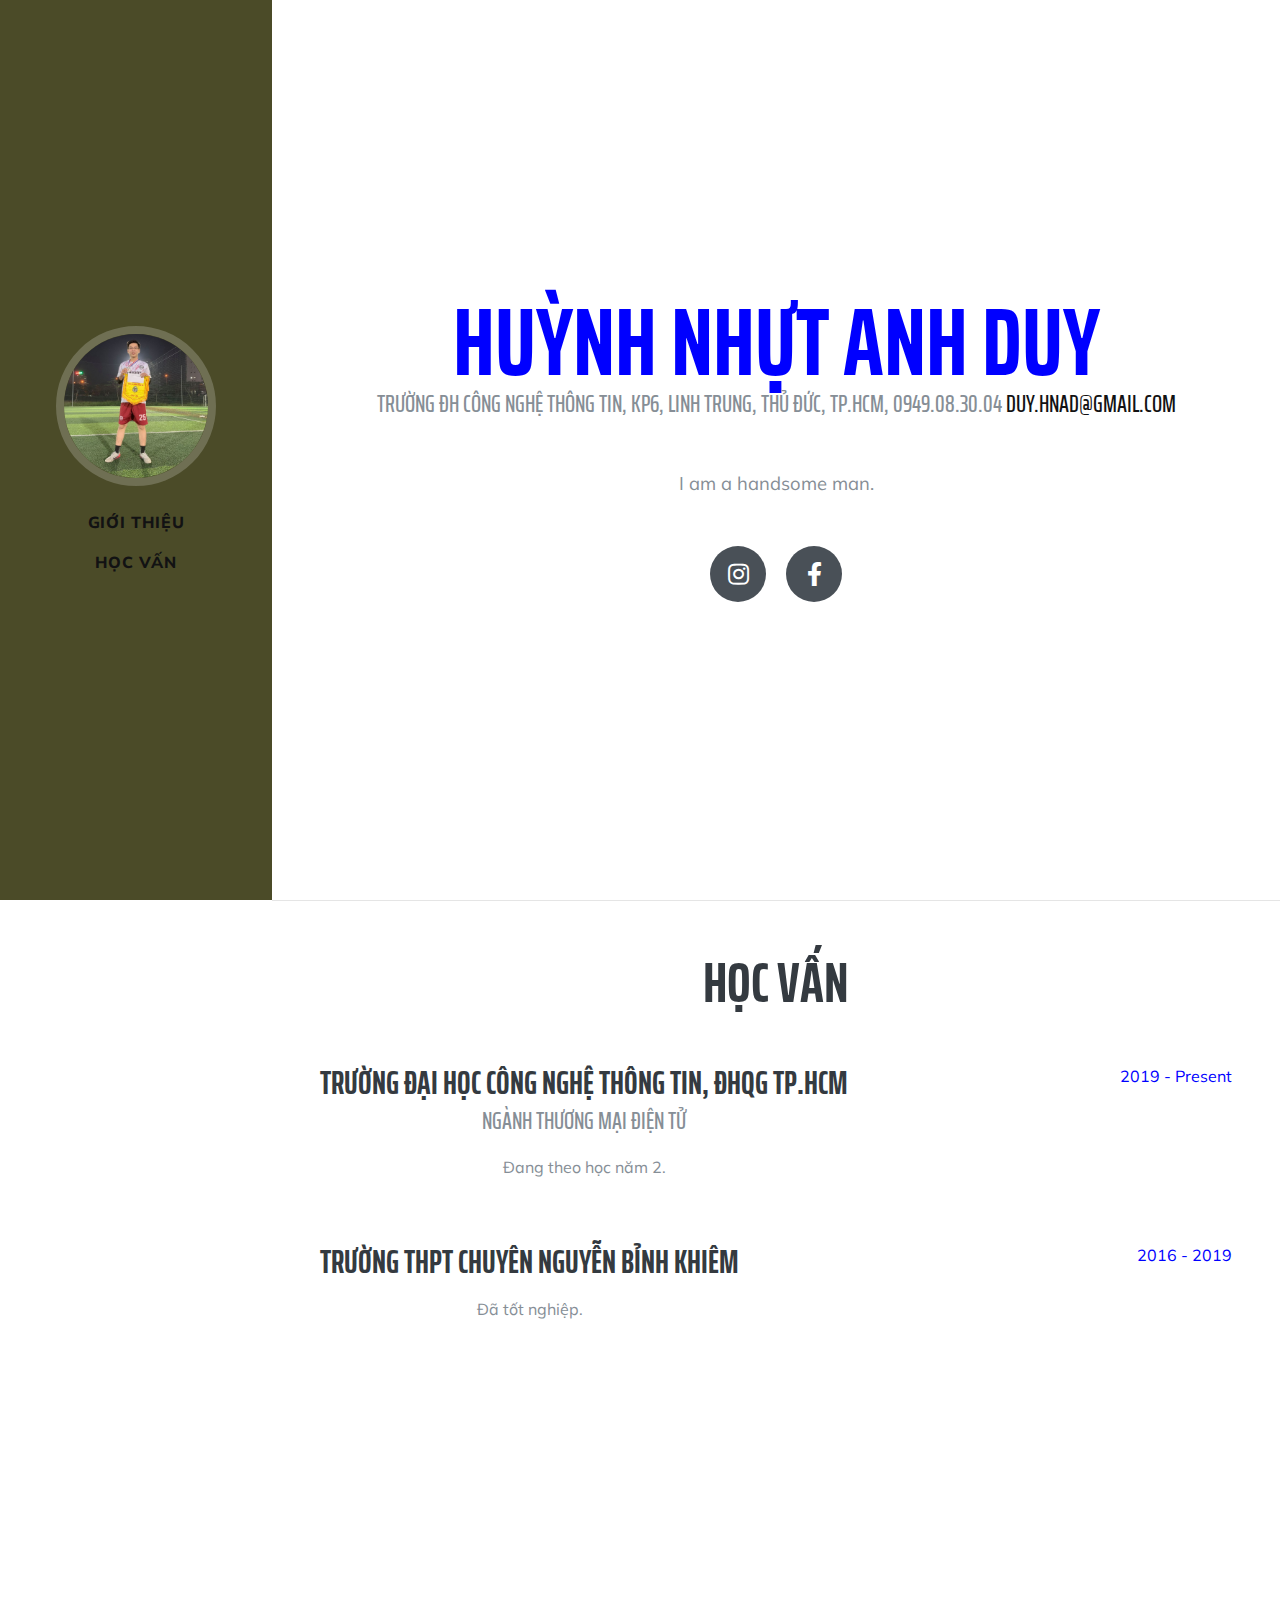
<file: BT1_Resume/index.html>
<!DOCTYPE html>
<html lang="en">

<head>

  <meta charset="utf-8">
  <meta name="viewport" content="width=device-width, initial-scale=1, shrink-to-fit=no">
  <meta name="description" content="">
  <meta name="author" content="">

  <title>Anh Duy's Resume</title>

  <!-- Bootstrap core CSS -->
  <link href="vendor/bootstrap/css/bootstrap.min.css" rel="stylesheet">

  <!-- Custom fonts for this template -->
  <link href="https://fonts.googleapis.com/css?family=Saira+Extra+Condensed:500,700" rel="stylesheet">
  <link href="https://fonts.googleapis.com/css?family=Muli:400,400i,800,800i" rel="stylesheet">
  <link href="vendor/fontawesome-free/css/all.min.css" rel="stylesheet">

  <!-- Custom styles for this template -->
  <link href="css/resume.min.css" rel="stylesheet">

  <!-- My custom CSS -->
  <link href="css/custom.css" rel="stylesheet">

</head>

<body id="page-top">

  <nav class="navbar navbar-expand-lg navbar-dark bg-primary fixed-top" id="sideNav">
    <a class="navbar-brand js-scroll-trigger" href="#page-top">
      <span class="d-block d-lg-none">Huỳnh Nhựt Anh Duy</span>
      <span class="d-none d-lg-block">
        <img class="img-fluid img-profile rounded-circle mx-auto mb-2" src="img/myavt.jpg" alt="anhduy">
      </span>
    </a>
    <button class="navbar-toggler" type="button" data-toggle="collapse" data-target="#navbarSupportedContent" aria-controls="navbarSupportedContent" aria-expanded="false" aria-label="Toggle navigation">
      <span class="navbar-toggler-icon"></span>
    </button>
    <div class="collapse navbar-collapse" id="navbarSupportedContent">
      <ul class="navbar-nav">
        <li class="nav-item">
          <a class="nav-link js-scroll-trigger" href="#about">Giới thiệu</a>
        </li>
        <li class="nav-item">
          <a class="nav-link js-scroll-trigger" href="#education">Học vấn</a>
        </li>
      </ul>
    </div>
  </nav>

  <div class="container-fluid p-0">

    <section class="resume-section p-3 p-lg-5 d-flex align-items-center" id="about">
      <div class="w-100">
        <h1 class="mb-0">
          <span class="text-primary">Huỳnh Nhựt Anh Duy</span>
        </h1>
        <div class="subheading mb-5">Trường ĐH Công Nghệ Thông Tin, KP6, Linh Trung, Thủ Đức, TP.HCM, 0949.08.30.04
          <a href="mailto:duy.hnad@gmail.com">duy.hnad@gmail.com</a>
        </div>
        <p class="lead mb-5">I am a handsome man.</p>
        <div class="social-icons">
          <a href="https://www.instagram.com/hn.anhduyy/">
            <i class="fab fa-instagram"></i>
          </a>          
          <a href="https://www.facebook.com/hn.anhduyy">
            <i class="fab fa-facebook-f"></i>
          </a>
        </div>
      </div>
    </section>

    <hr class="m-0">

    <section class="resume-section p-3 p-lg-5 d-flex justify-content-center" id="education">
      <div class="w-100">
        <h2 class="mb-5">Học vấn</h2>

        <div class="resume-item d-flex flex-column flex-md-row justify-content-between mb-5">
          <div class="resume-content">
            <h3 class="mb-0">Trường Đại học Công nghệ Thông tin, ĐHQG TP.HCM</h3>
            <div  class="subheading mb-3" >Ngành Thương mại Điện tử</div>
            <p>Đang theo học năm 2.</p>
          </div>
          <div class="resume-date text-md-right">
            <span class="text-primary">2019 - Present</span>
          </div>
        </div>

        
        <div class="resume-item d-flex flex-column flex-md-row justify-content-between mb-5">
          <div class="resume-content">
            <h3 class="mb-0">Trường THPT Chuyên Nguyễn Bỉnh Khiêm</h3>
            <div class="subheading mb-3"></div>
            <p>Đã tốt nghiệp.</p>
          </div>
          <div class="resume-date text-md-right">
            <span class="text-primary">2016 - 2019</span>
          </div>
        </div>

      </div>

    </section>

    <hr class="m-0">

  </div>

  <!-- Bootstrap core JavaScript -->
  <script src="vendor/jquery/jquery.min.js"></script>
  <script src="vendor/bootstrap/js/bootstrap.bundle.min.js"></script>

  <!-- Plugin JavaScript -->
  <script src="vendor/jquery-easing/jquery.easing.min.js"></script>

  <!-- Custom scripts for this template -->
  <script src="js/resume.min.js"></script>

</body>

</html>
</file>
<file: BT1_Resume/css/custom.css>
/*My custom CSS*/
/*All custom modification will be added HERE*/
.bg-primary
{
	background-color: rgb(75, 75, 40)!important;
}

.text-primary
{
	color: blue!important;
}

/*Change color for all links on website*/
a
{
	color: rgb(18, 18, 19)!important;
}

.w-100
{
	text-align: center;
}
</file>
<file: BT1_Resume/css/resume.min.css>
/*!
 * Start Bootstrap - Resume v5.0.8 (https://startbootstrap.com/template-overviews/resume)
 * Copyright 2013-2019 Start Bootstrap
 * Licensed under MIT (https://github.com/BlackrockDigital/startbootstrap-resume/blob/master/LICENSE)
 */body{font-family:Muli,-apple-system,BlinkMacSystemFont,'Segoe UI',Roboto,'Helvetica Neue',Arial,sans-serif,'Apple Color Emoji','Segoe UI Emoji','Segoe UI Symbol','Noto Color Emoji';padding-top:54px;color:#868e96}@media (min-width:992px){body{padding-top:0;padding-left:17rem}}h1,h2,h3,h4,h5,h6{font-family:'Saira Extra Condensed',-apple-system,BlinkMacSystemFont,'Segoe UI',Roboto,'Helvetica Neue',Arial,sans-serif,'Apple Color Emoji','Segoe UI Emoji','Segoe UI Symbol','Noto Color Emoji';font-weight:700;text-transform:uppercase;color:#343a40}h1{font-size:6rem;line-height:5.5rem}h2{font-size:3.5rem}h3{font-size:2rem}p.lead{font-size:1.15rem;font-weight:400}.subheading{text-transform:uppercase;font-weight:500;font-family:'Saira Extra Condensed',-apple-system,BlinkMacSystemFont,'Segoe UI',Roboto,'Helvetica Neue',Arial,sans-serif,'Apple Color Emoji','Segoe UI Emoji','Segoe UI Symbol','Noto Color Emoji';font-size:1.5rem}.social-icons a{display:inline-block;height:3.5rem;width:3.5rem;background-color:#495057;color:#fff!important;border-radius:100%;text-align:center;font-size:1.5rem;line-height:3.5rem;margin-right:1rem}.social-icons a:last-child{margin-right:0}.social-icons a:hover{background-color:#bd5d38}.dev-icons{font-size:3rem}.dev-icons .list-inline-item i:hover{color:#bd5d38}#sideNav .navbar-nav .nav-item .nav-link{font-weight:800;letter-spacing:.05rem;text-transform:uppercase}#sideNav .navbar-toggler:focus{outline-color:#d48a6e}@media (min-width:992px){#sideNav{text-align:center;position:fixed;top:0;left:0;display:flex;flex-direction:column;width:17rem;height:100vh}#sideNav .navbar-brand{display:flex;margin:auto auto 0;padding:.5rem}#sideNav .navbar-brand .img-profile{max-width:10rem;max-height:10rem;border:.5rem solid rgba(255,255,255,.2)}#sideNav .navbar-collapse{display:flex;align-items:flex-start;flex-grow:0;width:100%;margin-bottom:auto}#sideNav .navbar-collapse .navbar-nav{flex-direction:column;width:100%}#sideNav .navbar-collapse .navbar-nav .nav-item{display:block}#sideNav .navbar-collapse .navbar-nav .nav-item .nav-link{display:block}}section.resume-section{padding-top:5rem!important;padding-bottom:5rem!important;max-width:75rem}section.resume-section .resume-item .resume-date{min-width:none}@media (min-width:768px){section.resume-section{min-height:100vh}section.resume-section .resume-item .resume-date{min-width:18rem}}@media (min-width:992px){section.resume-section{padding-top:3rem!important;padding-bottom:3rem!important}}.bg-primary{background-color:#bd5d38!important}.text-primary{color:#bd5d38!important}a{color:#bd5d38}a:active,a:focus,a:hover{color:#824027}
</file>
